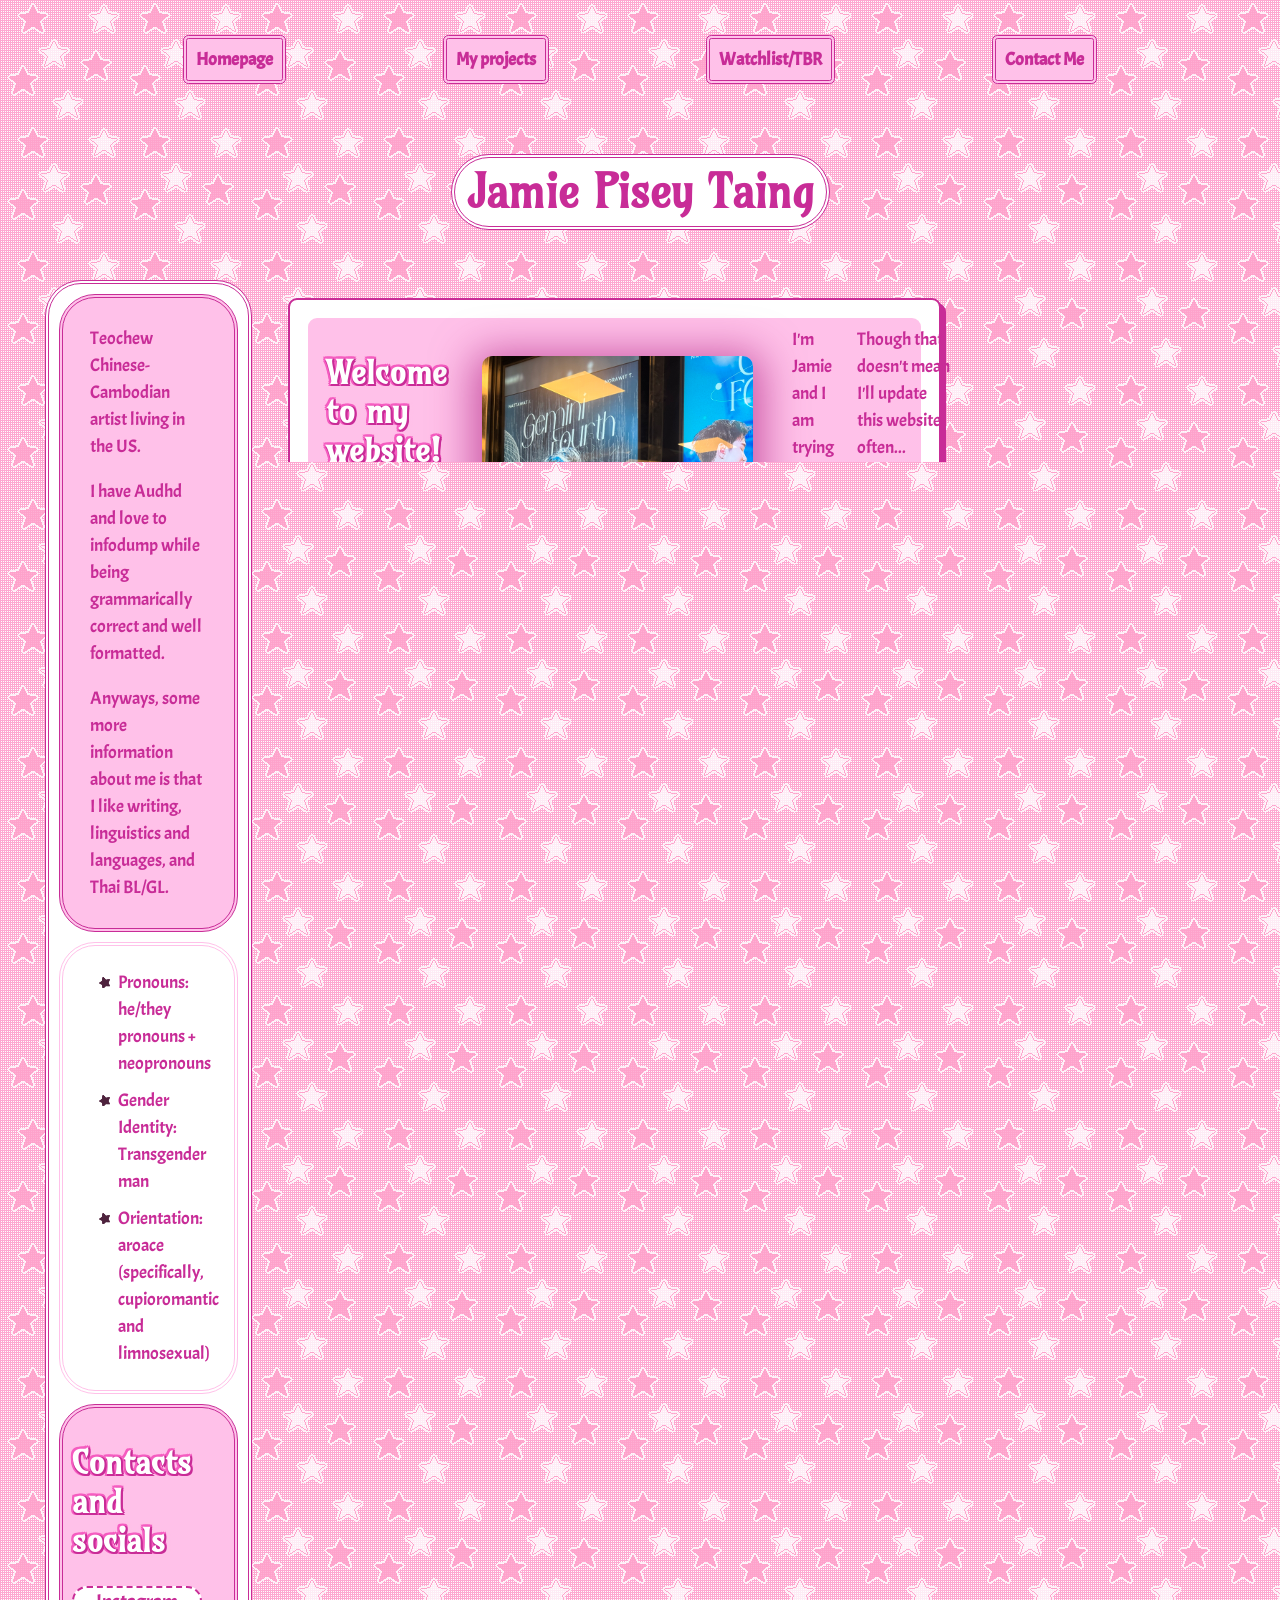
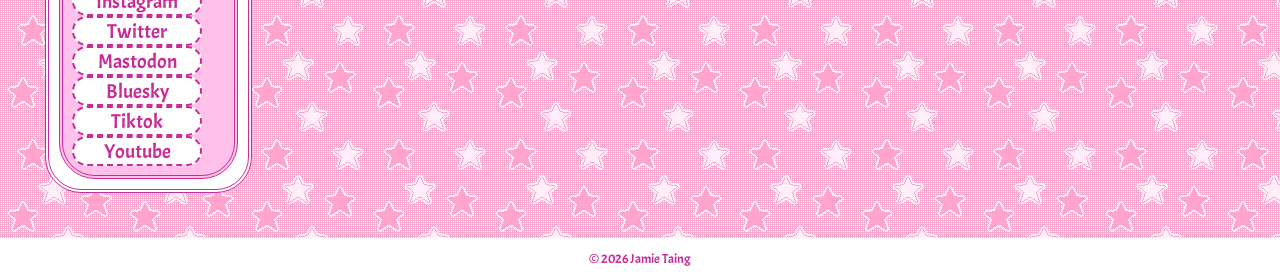
<file: index.html>
<!DOCTYPE html>
<html lang="en-US">
    <head>
        <meta charset="UTF-8" />
        <meta name="viewport" content="width=device-width, initial-scale=1.0">
        <title>Dearpisey website: Homepage</title>
        <meta name="author" content="Jamie Taing">
        <meta name="description" content="A personal website by Jamie Taing that also contains my projects and blog.">
        <link href="style.css" rel="stylesheet" type="text/css" media="all">
    </head>
    <body>
        
        <nav>
            <ul>
            <li><a href="https://dearpisey.com/index.html">Homepage</a></li>
            <li><a href="https://dearpisey.com/projects.html">My projects</a></li>
            <li><a href="https://dearpisey.com/watchlisttbr.html">Watchlist/TBR</a></li>
            <li><a href="https://dearpisey.com/contact.html">Contact Me</a></li>
            </ul>
        </nav>
        
    <header>
        <h1>Jamie Pisey Taing</h1>
    </header>
        
    <div id="content">
        
    <aside id="sidebar">
        
        <div class="coloredbox">
            <p>Teochew Chinese-Cambodian artist living in the US.</p>
            <p>I have Audhd and love to infodump while being grammarically correct and well formatted.</p>
            <p>Anyways, some more information about me is that I like writing, linguistics and languages, and Thai BL/GL.</p>
        </div>
        
        <div class="small-box">
            <ul>
                <li>Pronouns: he/they pronouns + neopronouns</li>
                <li>Gender Identity: Transgender man</li>
                <li>Orientation: aroace (specifically, cupioromantic and limnosexual)</li>
            </ul>
        </div>
        
        <div class="coloredbox">
        <h1>Contacts and socials</h1>
        <button><a href="https://www.instagram.com/dearpisey/">Instagram</a></button>
        <button><a href="https://x.com/dearpisey">Twitter</a></button>
        <button><a href="https://mastodon.art/@dearpisey">Mastodon</a></button>
        <button><a href="https://bsky.app/profile/dearpisey.bsky.social">Bluesky</a></button>
        <button><a href="https://www.tiktok.com/@dearpisey">Tiktok</a></button>
        <button><a href="https://www.youtube.com/@Dearpisey">Youtube</a></button>
        </div>   
        
    </aside>
        
    <main>
        
        <article class="clearfix">
            <section class="right-bio">
                <h1>Welcome to my website!</h1>
                <img class="pic" src="assets/jamiepic1.JPG">
                <p class="right">I'm Jamie and I am trying to update this website as often as I can.</p>
                <p class="right">Though that doesn't mean I'll update this website often... Anyways, I hope to interact more with people on the indie web since I have gotten stuck into my indie web hyperfixation.</p>
            </section>
            <section>
                <h4>What I will probably use this website for:</h4>
                <ul>
                    <li>talking about my hobbies</li>
                    <li>showing my portfolio</li>
                    <li>blogs and updates about my life</li>
                </ul>
            </section>
        </article>
        
        <article class="clearfix">
        <section>
        <h1>Buttons!</h1>
        <script src="https://transring.neocities.org/ring.js"></script>
        <img class="imagebutton" src="assets/2iDZjaC.png">
        <a href="https://www.pixouls.xyz/"><img class="imagebutton" src="assets/88x31-pixel.png"></a>
        <img class="imagebutton" src="assets/brothings.gif">
        <img class="imagebutton" src="assets/piracy.gif">
        <img class="imagebutton" src="assets/queercoded.png">
        <img class="imagebutton" src="assets/zXoPlVg.gif">
        <img class="imagebutton" src="assets/Xb6dKqV.gif">
        </section>
        </article>
        
        <hr>

        <article class="filterbox">
            <h1>Filter Posts</h1>
        </article>

        <div class="btncontainer">
            <button class="filterbtn active" onclick="filterSelection('all')">All Posts</button>
            <button class="filterbtn" onclick="filterSelection('updates')">Life Updates</button>
            <button class="filterbtn" onclick="filterSelection('TIL')">Today I Learned</button>
            <button class="filterbtn" onclick="filterSelection('SIT')">Special Interest Talk</button>
            <button class="filterbtn" onclick="filterSelection('eventpics')">Fanmeet/Concerts</button>
        </div>

        <article class="filter updates">
            <div class="post-header">
                Jamie T. <span class="timestamp">7/15/2025</span>
            </div>
            
            <h2>Finally! I made my personal website!</h2>
            <p>Admittedly, I am a bit proud since this is my first time coding anything, let alone a website.</p>
            
            <details class="readmore">
                <summary>read more</summary>
                <p>I'll be using this show my portfolio of websites, UX/UI design portfolio, writing, etc. as well as a blog that I'll probably update as much as I talk to my friends when I'm in burnout. Which is to say, I probably won't be updating it much and not consistently but I'll be here!</p>
                <p>I gotta admit my back does hurt after coding this with bad posture but it was worth it and I hope you stick around to watch this website grow as it's being updated!</p>
                <p>Last note and a fun fact about me: I have 3 jars full of paper stars that I folded.</p>
            </details>
        </article>
        
        <article class="filter updates">
        <div class="post-header">
            Jamie T. <span class="timestamp">11/22/2025</span>
        </div>
        <h2>I'm finally working on this site again!</h2>
            <p>It's been a couple months. I kinda abandoned the website and put it down for a while but now I have more time to work on it again.</p>
            <p>If anyone saw my previous website, no you didn't. In all seriousness though, I redesigned the website and put more content in each page.</p>
        </article>
        
        <!--<article class="filter">
        <div class="post-header">
            Jamie T. <span class="timestamp">11/27/2025</span>
        </div>
        <h2>heading of post</h2>
        <p>some text for post</p>
        <p>more text</p>
            <details class="readmore">
                <summary>read more</summary>
                <p>text</p>
                <p>text</p>
                <p>text</p>
            </details>
        </article>
        
        <article class="filter">
        <div class="post-header">
            Jamie T. <span class="timestamp">00/00/2026</span>
        </div>
        <h2>post heading title thingy</h2>
            <p>post post something please please more writing please feed me I need more posts</p>
        </article>
        
        <article class="filter">
        <div class="post-header">
            Jamie T. <span class="timestamp">11/27/2025</span>
        </div>
        <h2>heading of post</h2>
        <p>some text for post</p>
        <p>more text</p>
            <details class="readmore">
                <summary>read more</summary>
                <p>text</p>
                <p>text</p>
                <p>text</p>
            </details>
        </article>-->
        <button class="loadmore-btn">Load More</button>
    </main>	
    </div>

    <footer>© 2026 Jamie Taing</footer>
    <script src="script.js"></script>
    </body>
</html>
</file>
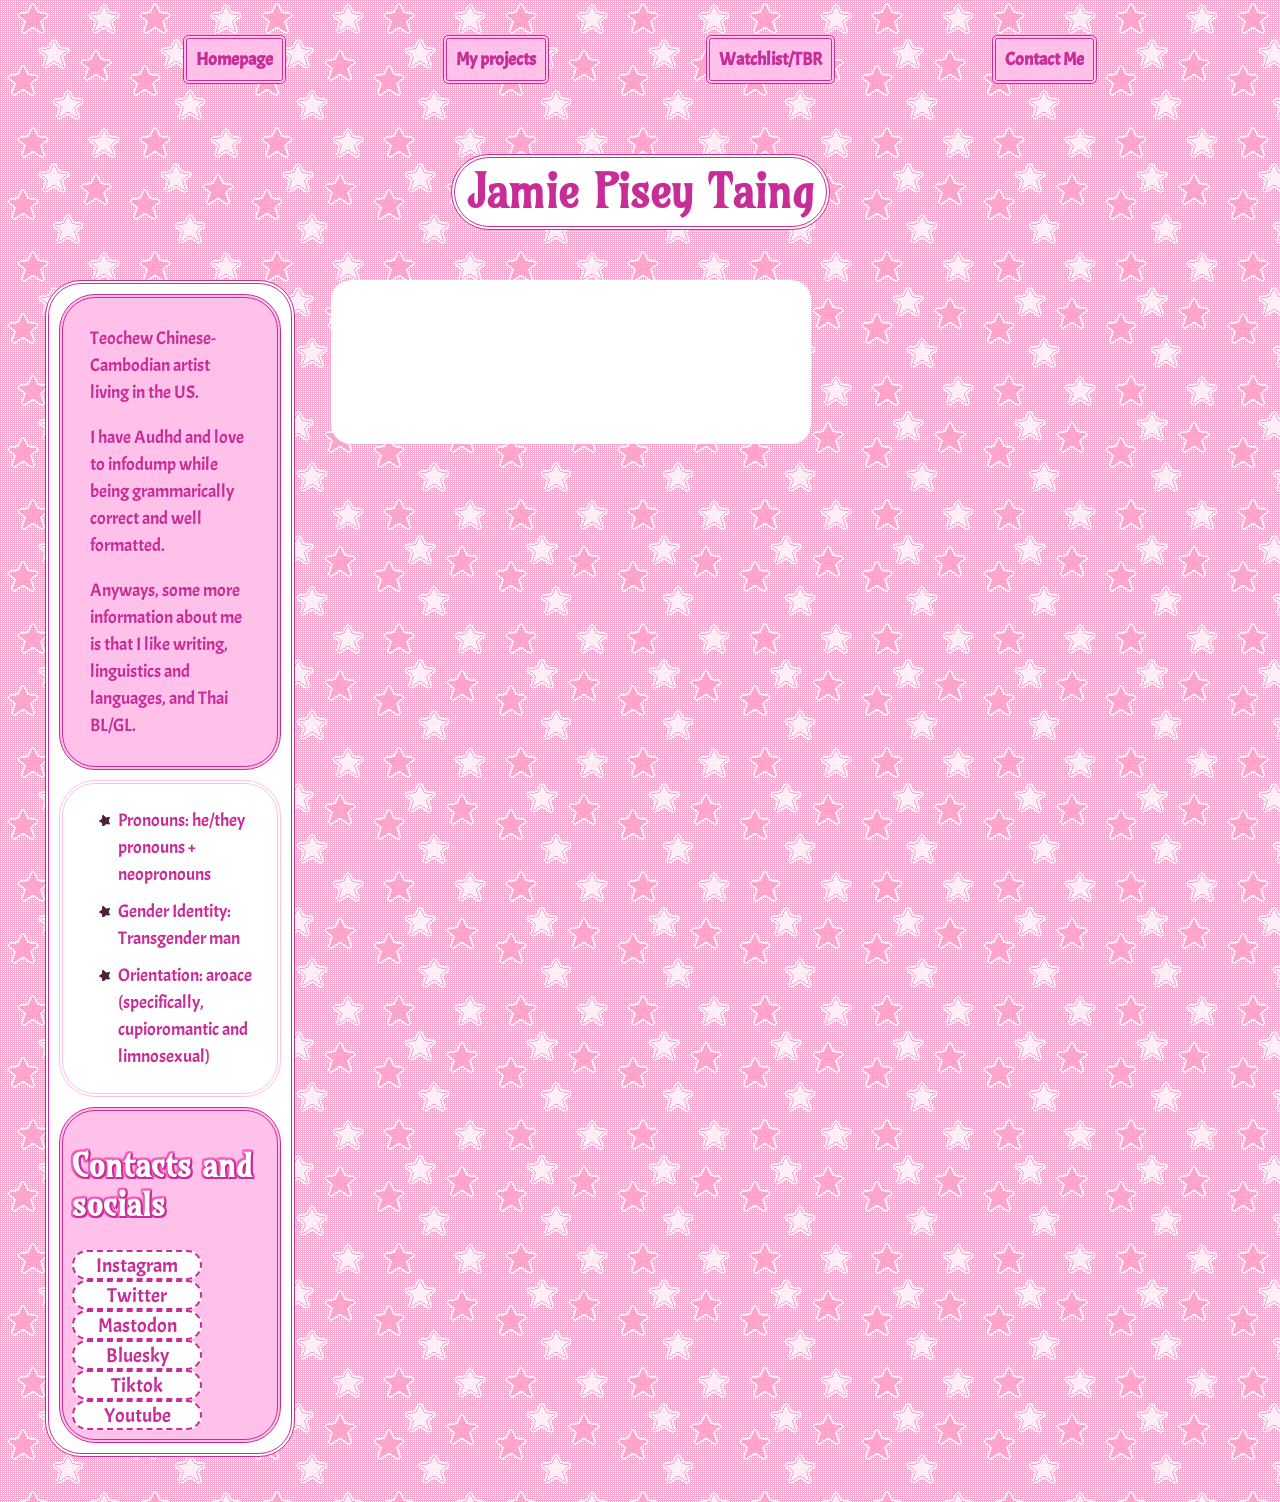
<file: contact.html>
<!DOCTYPE html>
<html lang="en-US">
    <head>
        <meta charset="UTF-8" />
        <meta name="viewport" content="width=device-width, initial-scale=1.0">
        <title>Dearpisey website: Homepage</title>
        <meta name="author" content="Jamie Taing">
        <meta name="description" content="A personal website by Jamie Taing that also contains my projects and blog.">
        <link href="style.css" rel="stylesheet" type="text/css" media="all">
    </head>
    <body>
        
        <nav>
            <ul>
            <li><a href="https://dearpisey.com/index.html">Homepage</a></li>
            <li><a href="https://dearpisey.com/projects.html">My projects</a></li>
            <li><a href="https://dearpisey.com/watchlisttbr.html">Watchlist/TBR</a></li>
            <li><a href="https://dearpisey.com/contact.html">Contact Me</a></li>
            </ul>
        </nav>
        
    <header>
        <h1>Jamie Pisey Taing</h1>
    </header>
        
    <div id="content">
        
    <aside id="sidebar">
        
        <div class="coloredbox">
            <p>Teochew Chinese-Cambodian artist living in the US.</p>
            <p>I have Audhd and love to infodump while being grammarically correct and well formatted.</p>
            <p>Anyways, some more information about me is that I like writing, linguistics and languages, and Thai BL/GL.</p>
        </div>
        
        <div class="small-box">
            <ul>
                <li>Pronouns: he/they pronouns + neopronouns</li>
                <li>Gender Identity: Transgender man</li>
                <li>Orientation: aroace (specifically, cupioromantic and limnosexual)</li>
            </ul>
        </div>
        
        <div class="coloredbox">
        <h1>Contacts and socials</h1>
        <button><a href="https://www.instagram.com/dearpisey/">Instagram</a></button>
        <button><a href="https://x.com/dearpisey">Twitter</a></button>
        <button><a href="https://mastodon.art/@dearpisey">Mastodon</a></button>
        <button><a href="https://bsky.app/profile/dearpisey.bsky.social">Bluesky</a></button>
        <button><a href="https://www.tiktok.com/@dearpisey">Tiktok</a></button>
        <button><a href="https://www.youtube.com/@Dearpisey">Youtube</a></button>
        </div>   
        
    </aside>
        
    <main>
        <iframe class="contactform" data-tally-src="https://tally.so/embed/zxA9O8?alignLeft=1&hideTitle=1&dynamicHeight=1" loading="lazy" frameborder="0" title="Contact Form"></iframe>
        <script>
        var Tally = Tally.loadEmbeds();
        </script>
    </main>
    </div>

    <script>var d=document,w="https://tally.so/widgets/embed.js",v=function(){"undefined"!=typeof Tally?Tally.loadEmbeds():d.querySelectorAll("iframe[data-tally-src]:not([src])").forEach((function(e){e.src=e.dataset.tallySrc}))};if("undefined"!=typeof Tally)v();else if(d.querySelector('script[src="'+w+'"]')==null){var s=d.createElement("script");s.src=w,s.onload=v,s.onerror=v,d.body.appendChild(s);}</script>
    <script src="https://tally.so/widgets/embed.js"></script>
    </body>
    </html>
</file>
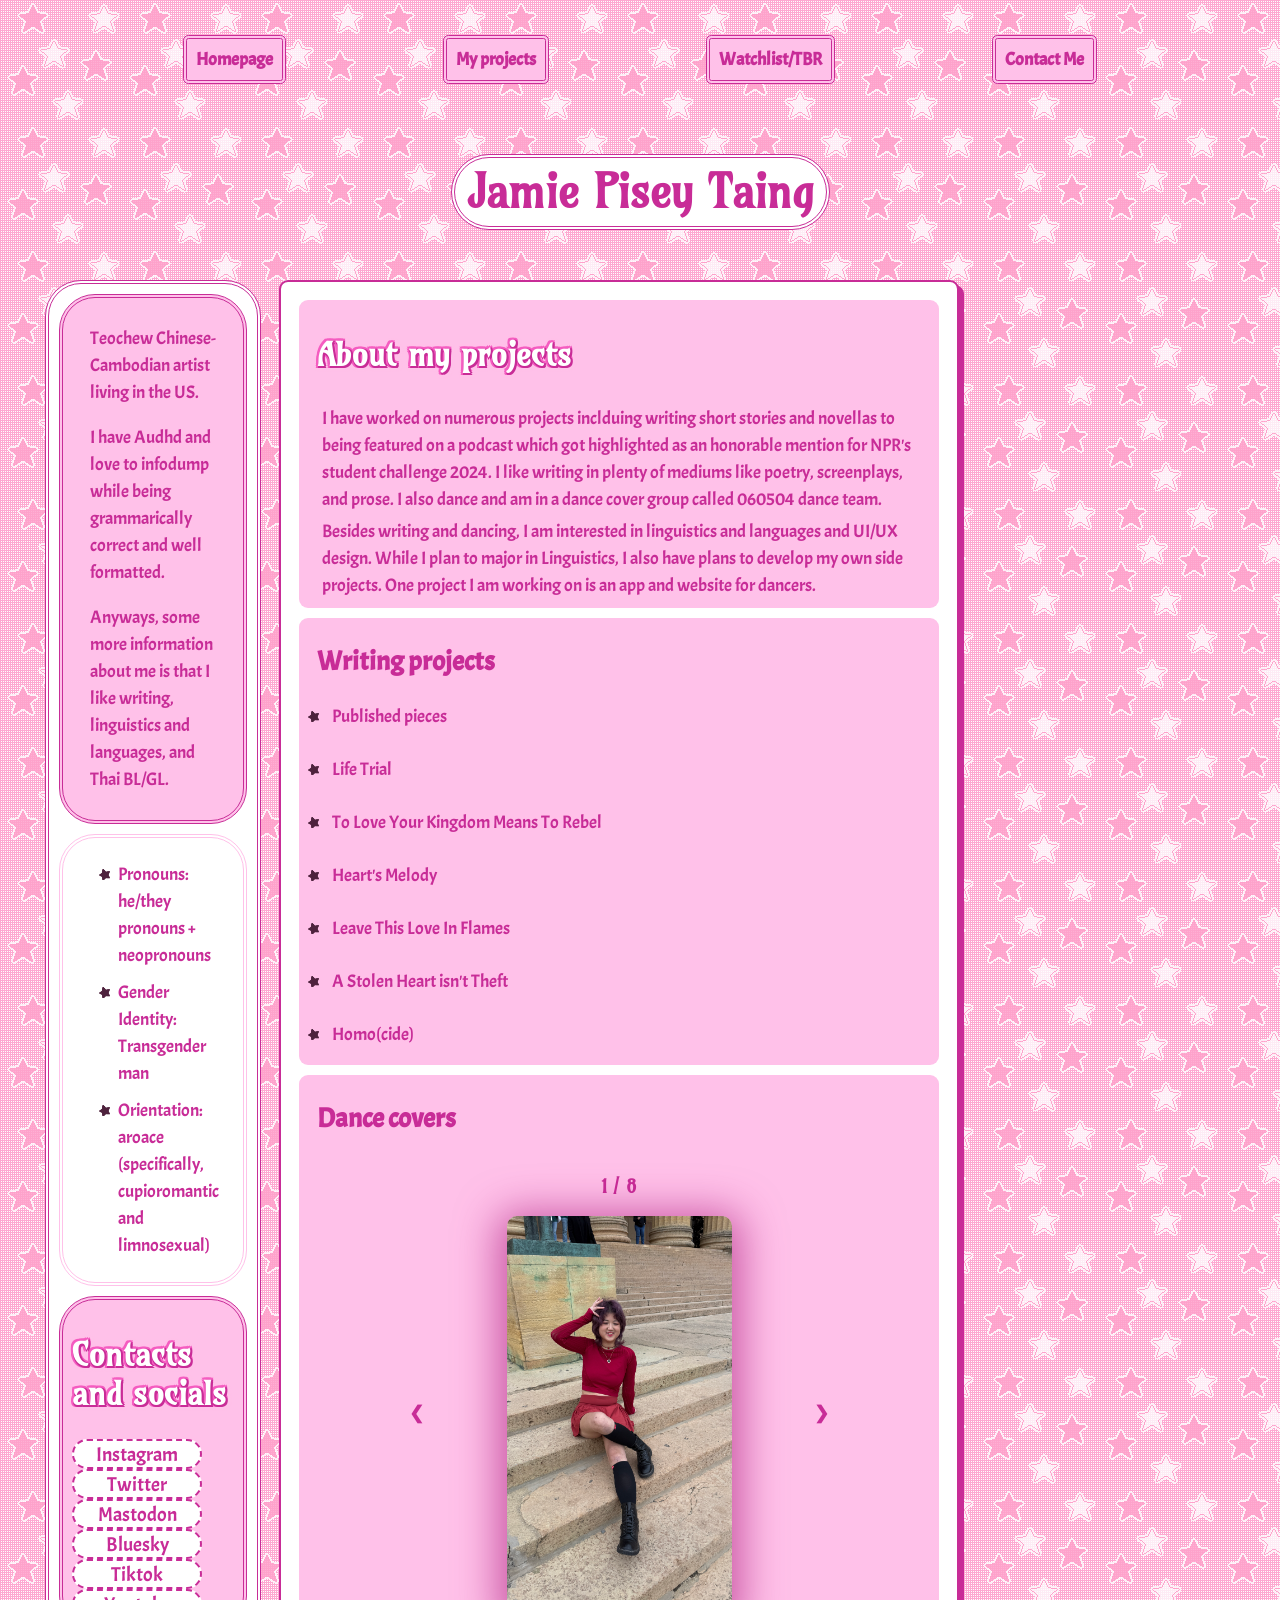
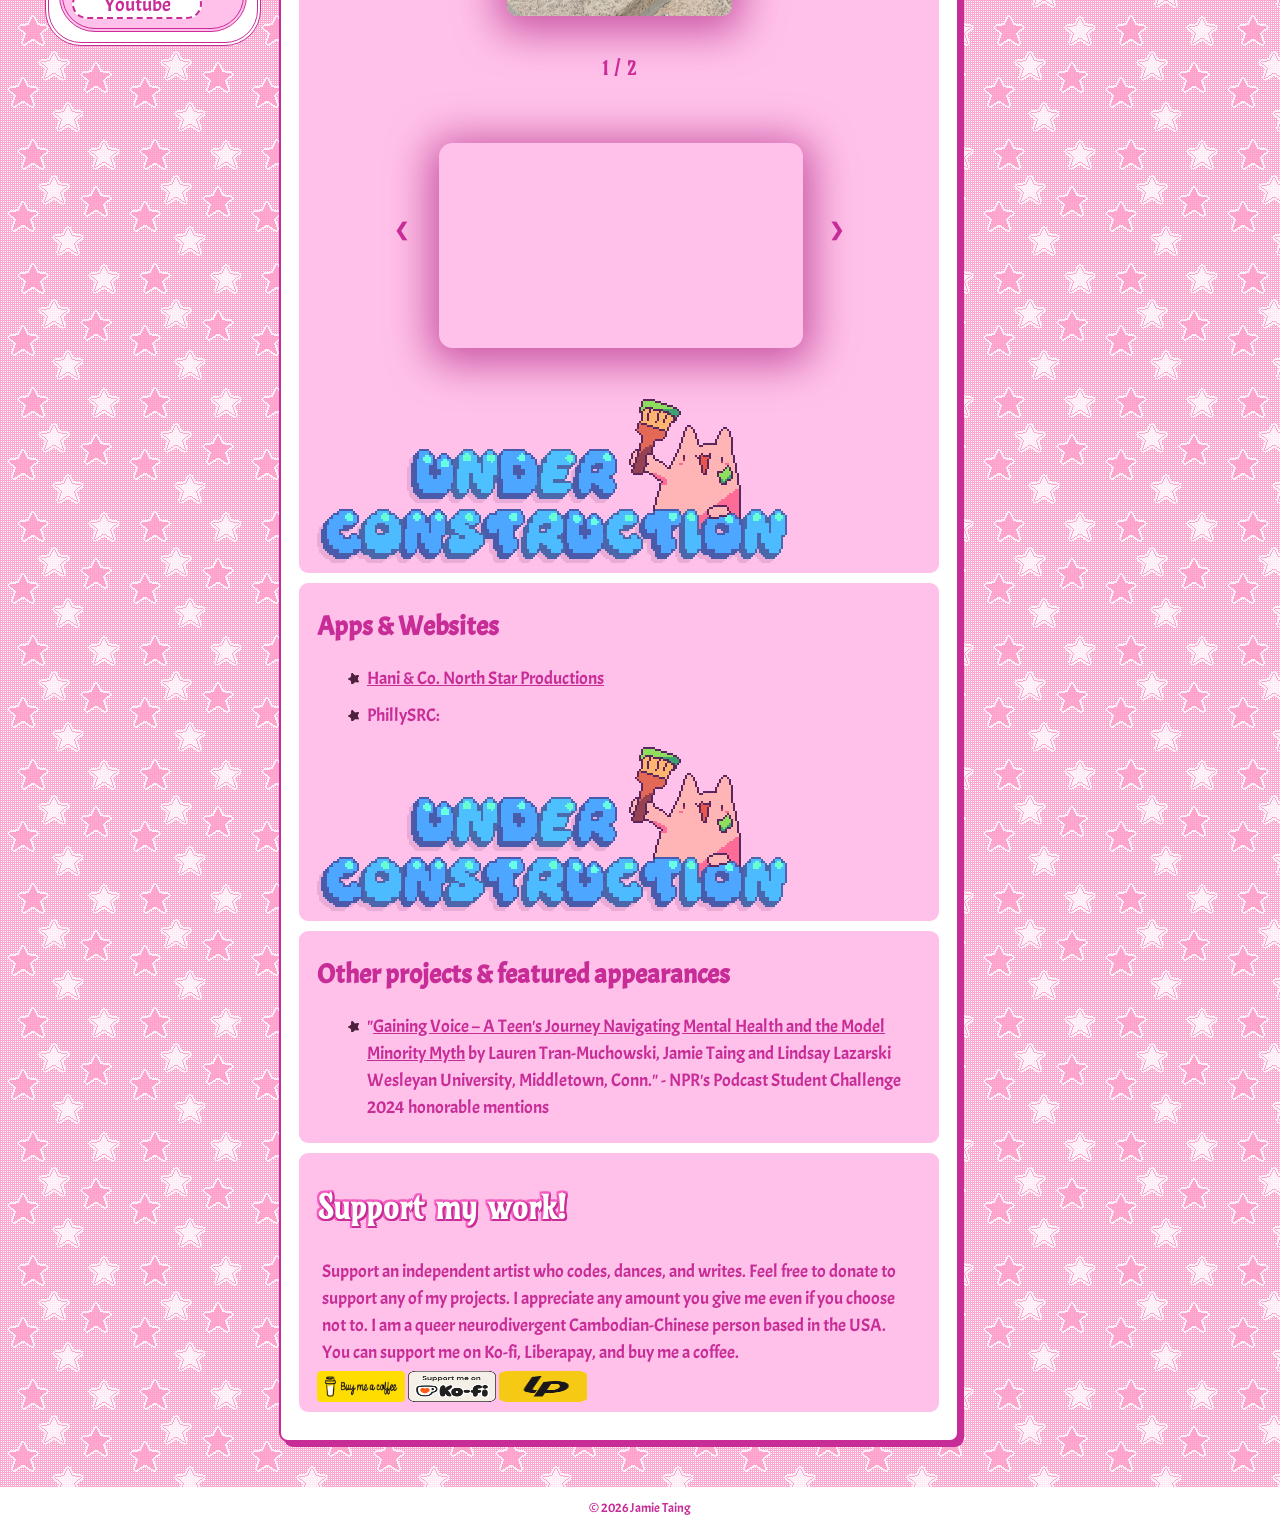
<file: projects.html>
<!DOCTYPE html>
<html lang="en-US">
    <head>
        <meta charset="UTF-8" />
        <meta name="viewport" content="width=device-width, initial-scale=1.0">
        <title>Dearpisey website: Jamie's projects</title>
        <meta name="author" content="Jamie Taing">
        <meta name="description" content="A personal website by Jamie Taing that also contains my portfolio and blog.">
        <link href="style.css" rel="stylesheet" type="text/css" media="all">
    </head>
    <body>
        
        <nav>
            <ul>
            <li><a href="https://dearpisey.com/index.html">Homepage</a></li>
            <li><a href="https://dearpisey.com/projects.html">My projects</a></li>
            <li><a href="https://dearpisey.com/watchlisttbr.html">Watchlist/TBR</a></li>
            <li><a href="https://dearpisey.com/contact.html">Contact Me</a></li>
            </ul>
        </nav>
        
    <header>
        <h1>Jamie Pisey Taing</h1>
    </header>
        
    <div id="content">
    
        <aside id="sidebar">
        
        <div class="coloredbox">
            <p>Teochew Chinese-Cambodian artist living in the US.</p>
            <p>I have Audhd and love to infodump while being grammarically correct and well formatted.</p>
            <p>Anyways, some more information about me is that I like writing, linguistics and languages, and Thai BL/GL.</p>
        </div>
        
        <div class="small-box">
            <ul>
                <li>Pronouns: he/they pronouns + neopronouns</li>
                <li>Gender Identity: Transgender man</li>
                <li>Orientation: aroace (specifically, cupioromantic and limnosexual)</li>
            </ul>
        </div>
        
        <div class="coloredbox">
        <h1>Contacts and socials</h1>
        <button><a href="https://www.instagram.com/dearpisey/">Instagram</a></button>
        <button><a href="https://x.com/dearpisey">Twitter</a></button>
        <button><a href="https://mastodon.art/@dearpisey">Mastodon</a></button>
        <button><a href="https://bsky.app/profile/dearpisey.bsky.social">Bluesky</a></button>
        <button><a href="https://www.tiktok.com/@dearpisey">Tiktok</a></button>
        <button><a href="https://www.youtube.com/@Dearpisey">Youtube</a></button>
        </div>   
        
        </aside>
        
    <article class="clearfix projectspage">
        <section>
        <h1>About my projects</h1>
        <p>I have worked on numerous projects inclduing writing short stories and novellas to being featured on a podcast which got highlighted as an honorable mention for NPR's student challenge 2024. I like writing in plenty of mediums like poetry, screenplays, and prose. I also dance and am in a dance cover group called 060504 dance team.</p>
        <p>Besides writing and dancing, I am interested in linguistics and languages and UI/UX design. While I plan to major in Linguistics, I also have plans to develop my own side projects. One project I am working on is an app and website for dancers.</p>
        <p></p>
        </section>
        
        <section>
        <h2>Writing projects</h2>
            <details close><summary>Published pieces</summary>
                <p><a href="https://online.fliphtml5.com/szswp/audj/index.html#p=1">Words With Weight literary magazine: Fall 2023</a></p>
                <p><a href="https://online.fliphtml5.com/szswp/xphh/index.html#p=1">Words With Weight literary magazine: Winter 2023</a></p>
                <p><a href="https://wordswithweightmagazine.substack.com/p/final-goodbye">Words With Weight Substack blog: Final Goodbye</a></p>
            </details>
            
        <details close><summary>Life Trial</summary>
            <p>more about life trial will be written.. eventually</p>
        </details>
        <details close><summary>To Love Your Kingdom Means To Rebel</summary>
            <p>A spinoff novella of Life Trial.. will also be rewritten... one day </p>
        </details>
            <details close><summary>Heart's Melody</summary>
            <p>Ruby Chen, the lead singer and head of her school's music club, is in trouble. When her parents find out about her being in the music club, they insist she must quit. According to them, she should be spending more time on passing the exam that will dictate her future. Ruby couldn't care less about the exam but regardless of how she feels, she needs to please her parents.</p>
            <p>Meanwhile Minnie Wu has had a secret crush on Ruby ever since their freshman year of high school but now that they're in their senior year, she can't even talk to her! She is determined to not let this love fail like in their past life. This year, Minnie gathers the help of Ruby's brother, Jason and with his advice, attempts to win Ruby's heart.</p>
            <p>Ruby doesn't believe in fate or past lives. That is until she meets Minnie Wu who promises to help her convince her parents to let Ruby stay in the music club.</p>
        </details>
            <details close><summary>Leave This Love In Flames</summary>
            <p>Being haunted by vengeful ghost isn't a typical reason for marriage. But to be fair, being haunted by a ghost who is out to kill you can make you go to wild lengths.</p>
            <p>Arthit is an art major in a university and should be living the average life of a poor starving artist where his biggest worries should be his looming deadlines. Instead of looming deadlines taking over his life, he has to survive a vengeful ghost who is trying to take his life. Naturally, his parents were so desperate to undo the family curse that they decided to marry him off to his ex boyfriend.</p>
        </details>
            <details close><summary>A Stolen Heart isn't Theft</summary>
            <p>A story description is to be in the works.. Potentially within the next few years</p>
        </details>
            <details close><summary>Homo(cide)</summary>
            <p>This is a story I'm still in the planning phase for. It's essentially a story set in a fictional kingdom about a yandere butler for a prince who gets convicted of murder. The prince is in denial of his feelings and also in denial that the butler commited the crime so he goes undercover to uncover what was going opn and what led to the murders.</p>
        </details>
        </section>
        
        <section>
        <h2>Dance covers</h2>
            <div class="slideshow-container1">
                
                <div class="mySlides1 fade">
                    <h3 class="numbertext">1 / 8</h3>
                    <img class="slideimg" src="assets/RMU-Empress1.JPG">
                </div>

                <div class="mySlides1 fade">
                    <h3 class="numbertext">2 / 8</h3>
                    <img class="slideimg" src="assets/RMU-Empress2.JPG">
                </div>

                <div class="mySlides1 fade">
                    <h3 class="numbertext">3 / 8</h3>
                    <img class="slideimg" src="assets/RMU-Empress3.JPG">
                </div>
                
                <div class="mySlides1 fade">
                    <h3 class="numbertext">4 / 8</h3>
                    <img class="slideimg" src="assets/RMU-Empress4.JPG">
                </div>
                
                <div class="mySlides1 fade">
                    <h3 class="numbertext">5 / 8</h3>
                    <img class="slideimg" src="assets/RMU-Empress5.JPG">
                </div>
                
                <div class="mySlides1 fade">
                    <h3 class="numbertext">6 / 8</h3>
                    <img class="slideimg" src="assets/RMU-Empress6.JPG">
                </div>
                
                <div class="mySlides1 fade">
                    <h3 class="numbertext">7 / 8</h3>
                    <img class="slideimg" src="assets/RMU-Empress7.JPG">
                </div>
                
                <div class="mySlides1 fade">
                    <h3 class="numbertext">8 / 8</h3>
                    <img class="slideimg" src="assets/RMU-Empress8.JPG">
                </div>

                <span class="prev" onclick="plusDivs(-1, 0)">&#10094;</span>
                <span class="next" onclick="plusDivs(1, 0)">&#10095;</span>
            </div>
            <br>

            <div class="slideshow-container2">
                <div class="mySlides2 fade">
                    <h3 class="numbertext">1 / 2</h3>
                    <iframe class="video" width="364" height="205" src="https://www.youtube.com/embed/VghxWl41zIM?si=Jsu6LjYpON4ZzU0l" title="YouTube video player" frameborder="0" allow="accelerometer; autoplay; clipboard-write; encrypted-media; gyroscope; picture-in-picture; web-share" referrerpolicy="strict-origin-when-cross-origin" allowfullscreen></iframe>
                </div>

                <div class="mySlides2 fade">
                    <h3 class="numbertext">2 / 2</h3>
                    <iframe class="video" width="364" height="205" src="https://www.youtube.com/embed/oYR-j7hit08?si=lJI8LbJsHa0Yk0YF" title="YouTube video player" frameborder="0" allow="accelerometer; autoplay; clipboard-write; encrypted-media; gyroscope; picture-in-picture; web-share" referrerpolicy="strict-origin-when-cross-origin" allowfullscreen></iframe>
                </div>

                <span class="prev2" onclick="plusDivs(-1, 1)">&#10094;</span>
                <span class="next2" onclick="plusDivs(1, 1)">&#10095;</span>
            </div>
            <img src="assets/teppy-under-construction.png">
        </section>
        
        <section>
        <h2>Apps &amp; Websites</h2>
            <ul>
            <li><a href="https://haninorthstarproductions.com/">Hani &amp; Co. North Star Productions</a></li>
            <li>PhillySRC:</li>
            </ul>
        <img src="assets/teppy-under-construction.png">
        </section>
        
        <section>
        <h2>Other projects &amp; featured appearances</h2>
            <ul>
            <li>"<a href="https://soundcloud.com/user-174818463/gaining-voice-a-teens-journey">Gaining Voice – A Teen's Journey Navigating Mental Health and the Model Minority Myth</a> by Lauren Tran-Muchowski, Jamie Taing and Lindsay Lazarski
Wesleyan University, Middletown, Conn." - NPR's Podcast Student Challenge 2024 honorable mentions</li>
            </ul>
        </section>
        
        <section>
        <h1>Support my work!</h1> 
        <p>Support an independent artist who codes, dances, and writes. Feel free to donate to support any of my projects. I appreciate any amount you give me even if you choose not to. I am a queer neurodivergent Cambodian-Chinese person based in the USA. You can support me on Ko-fi, Liberapay, and buy me a coffee.</p>
        <a href="https://buymeacoffee.com/dearpisey" target="_blank"><img class="imagebutton" src="assets/yellow-button.png"></a>
        <a href='https://ko-fi.com/R5R11P2HD1' target='_blank'><img class="imagebutton" src='assets/support_me_on_kofi_badge_beige.png'></a>
        <a href="https://en.liberapay.com/dearpisey/" target='_blank'><img class="imagebutton" src='assets/liberapay_logo_black-on-yellow_200px.png'></a>
        </section>
        
    </article>
        
    </div>
        <footer>© 2026 Jamie Taing</footer>
        <script src="imgslides.js" defer></script>
    </body>
</html>
</file>
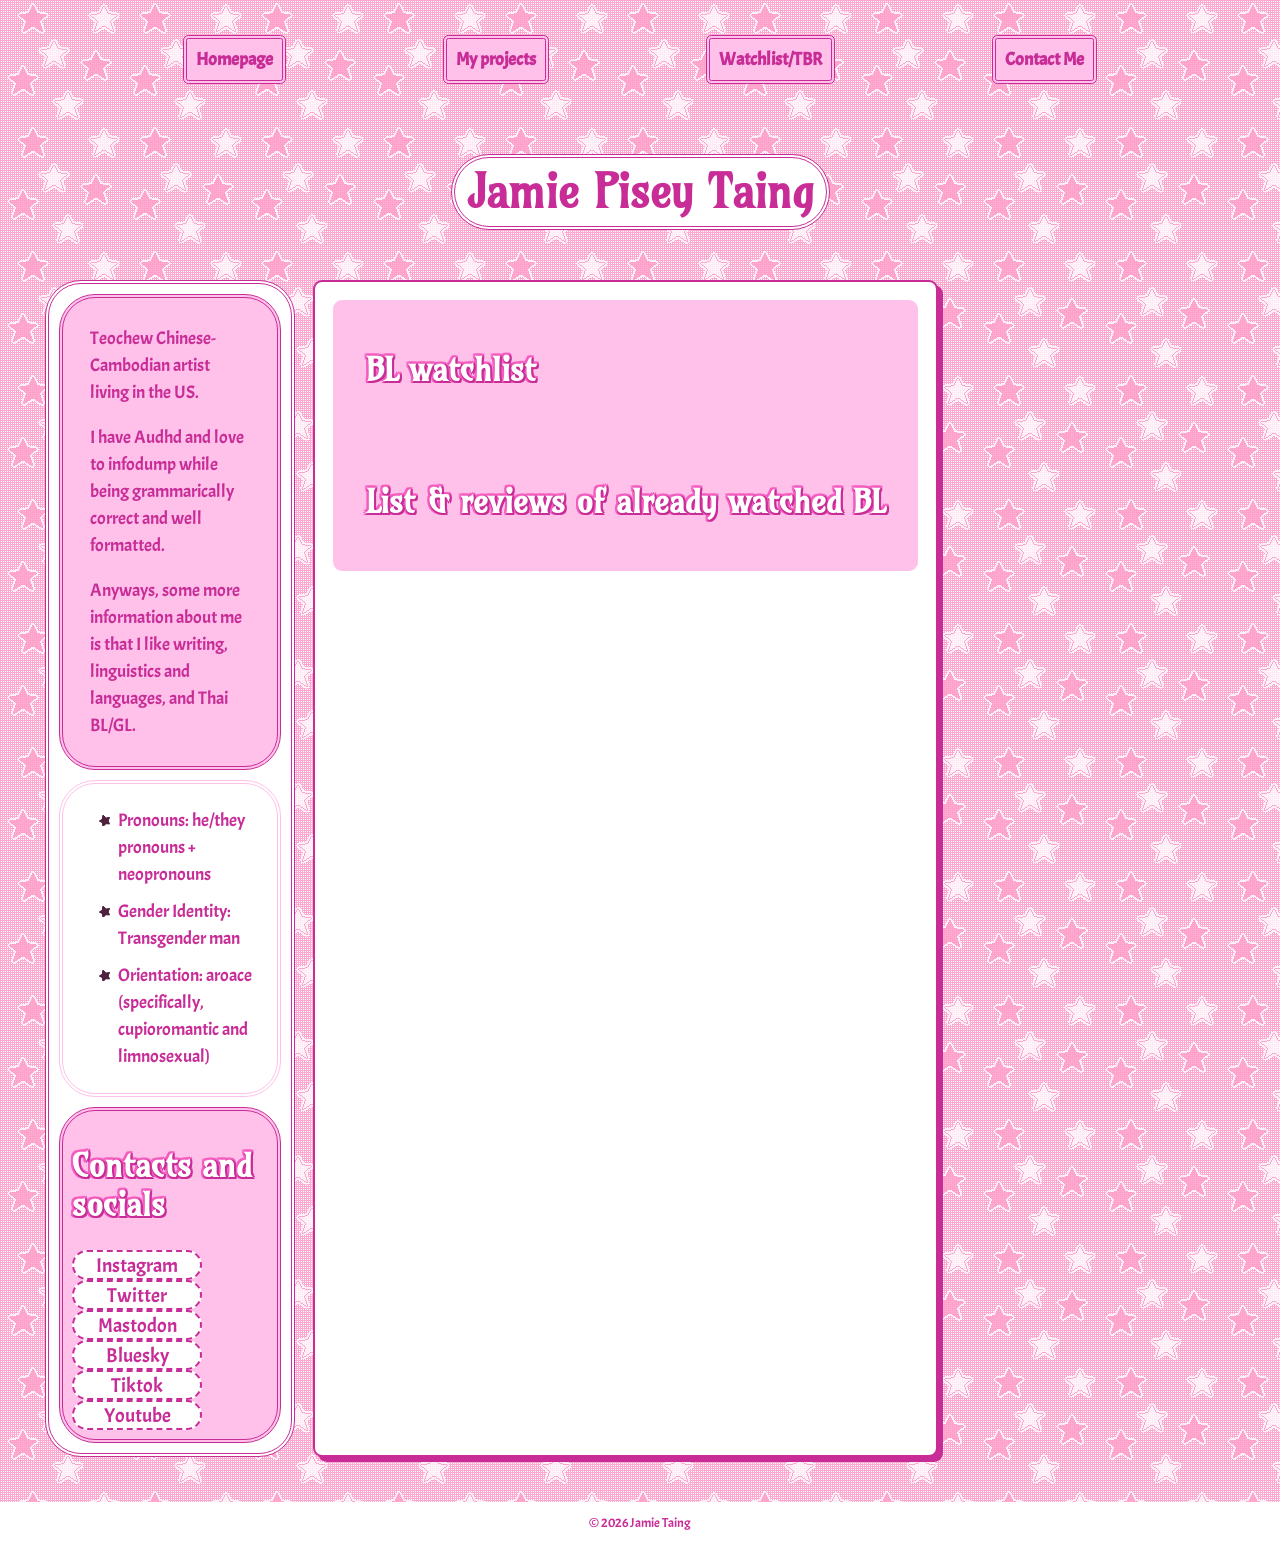
<file: watchlisttbr.html>
<!DOCTYPE html>
<html lang="en-US">
    <head>
        <meta charset="UTF-8" />
        <meta name="viewport" content="width=device-width, initial-scale=1.0">
        <title>Dearpisey website: BL watchlist/TBR</title>
        <meta name="author" content="Jamie Taing">
        <meta name="description" content="A personal website by Jamie Taing that also contains my portfolio and blog.">
        <link href="style.css" rel="stylesheet" type="text/css" media="all">
    </head>
    <body>
        
        <nav>
            <ul>
            <li><a href="https://dearpisey.com/index.html">Homepage</a></li>
            <li><a href="https://dearpisey.com/projects.html">My projects</a></li>
            <li><a href="https://dearpisey.com/watchlisttbr.html">Watchlist/TBR</a></li>
            <li><a href="https://dearpisey.com/contact.html">Contact Me</a></li>
            </ul>
        </nav>
        
    <header>
        <h1>Jamie Pisey Taing</h1>
    </header>
        
    <div id="content">
        
    <aside id="sidebar">
        
        <div class="coloredbox">
            <p>Teochew Chinese-Cambodian artist living in the US.</p>
            <p>I have Audhd and love to infodump while being grammarically correct and well formatted.</p>
            <p>Anyways, some more information about me is that I like writing, linguistics and languages, and Thai BL/GL.</p>
        </div>
        
        <div class="small-box">
            <ul>
                <li>Pronouns: he/they pronouns + neopronouns</li>
                <li>Gender Identity: Transgender man</li>
                <li>Orientation: aroace (specifically, cupioromantic and limnosexual)</li>
            </ul>
        </div>
        
        <div class="coloredbox">
        <h1>Contacts and socials</h1>
        <button><a href="https://www.instagram.com/dearpisey/">Instagram</a></button>
        <button><a href="https://x.com/dearpisey">Twitter</a></button>
        <button><a href="https://mastodon.art/@dearpisey">Mastodon</a></button>
        <button><a href="https://bsky.app/profile/dearpisey.bsky.social">Bluesky</a></button>
        <button><a href="https://www.tiktok.com/@dearpisey">Tiktok</a></button>
        <button><a href="https://www.youtube.com/@Dearpisey">Youtube</a></button>
        </div>   
        </aside>
        
    <article class="clearfix">
        <section>
            <details class="readmore" close><summary><h1>BL watchlist</h1></summary>
            <details class="underline" close><summary>Weirdo 101</summary>
            </details>

            <details class="underline" close><summary>The Next Prince</summary>
            </details>

            <details class="underline" close><summary>A dog and a plane</summary>
            </details>

            <!--<details class="underline" close><summary>title</summary>
            </details>

            <details class="underline" close><summary>title</summary>
            </details>

            <details class="underline" close><summary>title</summary>
            </details>

            <details class="underline" close><summary>title</summary>
            </details>

            <details class="underline" close><summary>title</summary>
            </details>-->
            </ul>
            </details>
            
            <details class="readmore" close><summary><h1>List &amp; reviews of already watched BL</h1></summary>
                <i>Click on the titles to read my reviews</i>
                <details class="underline" close><summary>Cherry Magic Thai BL Adaption</summary>
                
                </details>
                <details class="underline" close><summary>Head 2 Head</summary>
                
                </details>
                <details class="underline" close><summary>Love upon a time</summary>
                
                </details>
                <details class="underline" close><summary>Fourever you: The sun from another star</summary>
                
                </details>
                <details class="underline" close><summary>A tale of a thousand stars</summary>
                
                </details>
                <details class="underline" close><summary>Color Rush</summary>
                
                </details>
                <details class="underline" close><summary>Me and Thee</summary>
                
                </details>
                <details class="underline" close><summary>Not me</summary>
                
                </details>
                <details class="underline" close><summary>Lovely writer</summary>
                
                </details>
                <details class="underline" close><summary>My School President</summary>
                
                </details>
            </details>
            
        </section>
    </article>
        
    </div>
        <footer>© 2026 Jamie Taing</footer>
        </body>
</html>
</file>
<file: style.css>
:root {
    --site-bg: url('assets/pinkstar.gif');
    --accent-color: #f55cc0;
    --select-color: #faffc1;
    --link-color: #c82c97;
    --bg-color: #ffc1e9;
    --bg-color2: #ffffff;
    --text-color: #c82c97;
    --border-color: #c82c97;
    --post-header-color: #ffffff;
    --post-shadow-color: #c82c97;
    --outline-color: #c82c97;
    --outline-color2: #f55cc0;
}
* {
    box-sizing: border-box;
    font-family: "Acme", Alegreya, sans-serif;
}
::selection {
    background: #faffc1;
    color: #c82c97;
}
@font-face {
  font-display: swap;
  font-family: 'Amarante';
  font-style: normal;
  font-weight: 400;
  src: url('Fonts/amarante-v29-latin-regular.woff2') format('woff2');
}

@font-face {
  font-display: swap;
  font-family: 'Alegreya Sans SC';
  font-style: normal;
  font-weight: 400;
  src: url('Fonts/alegreya-sans-sc-v23-latin-regular.woff2') format('woff2');
}

@font-face {
  font-display: swap;
  font-family: 'Alegreya Sans SC';
  font-style: italic;
  font-weight: 400;
  src: url('Fonts/alegreya-sans-sc-v23-latin-regular.woff2') format('woff2');
}

@font-face {
  font-display: swap;
  font-family: 'Alegreya Sans SC';
  font-style: normal;
  font-weight: 500;
  src: url('Fonts/alegreya-sans-sc-v23-latin-500.woff2') format('woff2');
}

@font-face {
  font-display: swap;
  font-family: 'Acme';
  font-style: normal;
  font-weight: 400;
  src: url('Fonts/acme-v26-latin-regular.woff2') format('woff2');
}

body {
    background-color: #ffe6f6;
    background-image: url('assets/pinkstar.gif');
    background-repeat: repeat;
    margin: 0;
    font-size: 18px;
    color: #c82c97;
}

/* text styles */
p {
  margin: 5px;
  font-size: 18px;
  line-height: 1.5em;
}

h1 {
    font-family: 'Amarante', Alegreya Sans SC, serif;
    font-size: 1.75em;
    color: #ffffff;
    filter: drop-shadow(2px 0 0 #c82c97) drop-shadow(0 2px 0 #c82c97) drop-shadow(-2px 0 0 #f55cc0) drop-shadow(0 -2px 0 #f55cc0) drop-shadow(0 1px 1px #ffc1e9) drop-shadow(1px 0 1px #ffc1e9);
}
h2 {font-size: 1.5em;}
h3 {font-size: 1.25em;}
h4 {font-size: 1.1em;}
h5 {font-size: 1em;}
h6 {font-size: 0.8em; color: #c82c97;}

header > h1 {
    background-color: #ffffff;
    color: #c82c97;
    margin: .5em auto;
    font-size: 2.5em;
    width: fit-content;
    padding: 6px 12px;
    border-radius: 2em;
    border: 4px double #c82c97;
    filter: none;
    text-align: center;
}

.underline {
  text-decoration: dotted #c82c97;
}

hr {
    display: block;
    border: 0;
    height: 48px;
    width: 430;
    background-image: url('assets/div-star.png');
    object-fit: contain;
}

/* navbar alignment and customization */
nav {margin: 2em;}

nav > ul {
  list-style-type: none;
  margin: 0 auto;
  display: flex;
  justify-content: space-evenly;
  padding: 0;
}

nav li {
  display: block;
  margin-bottom: 2.5em;
  text-align: center;
  list-style-image: none;
}

nav li > a {
    font-weight: bold;
    background-color: #ffc1e9;
    border: 4px double #c82c97;
    padding: .5em;
    text-decoration: none;
}
nav li > a:visited {color: #c82c97;}
nav li > a:hover {
    color: #c82c97;
    background-color: #faffc1;
}

/* links and bullet points */
a {
    color: #c82c97;
    border-radius: .3em;
    transition: .2s ease-out;
}

a:hover {
    color: #c82c97;
    border-color: #c82c97;
    transition: .2s ease;
}

ul li {
    list-style: url('assets/starbullet.png');
}

li {
    margin: 10px;
    line-height: 1.5em;
}

/* containers */
.btncontainer {
  height: auto;
  width: 100%;
}

.right-bio {
  display: flex;
}

#sidebar {
    background-color: #ffffff;
    color: #c82c97;
    width: 250px;
    height: fit-content;
    margin: 1em;
    border: 4px double #c82c97;
    border-radius: 2em;
}

.small-box {
    max-width: 250px;
    margin: 10px;
    padding: 5px;
    border: 4px double #ffc1e9;
    border-radius: 2em;
    line-height: 1rem;
}

.coloredbox {
    margin: 10px;
    padding: .5em;
    background: #ffc1e9;
    border: 4px double #c82c97;
    border-radius: 2em;
}

.coloredbox p {margin: 1em;}

iframe {
    border: none;
    width: 420;
    height: 252;
}

.contactform {
  width: 480px;
  height: 100%;
  margin: 0;
  border-radius: 20px;
  padding: 20px;
  background-color: white;
}

#content {
    display: flex;
    align-content: center;
    max-width: 950px;
    padding: .5em;
    margin: 1em;
}

main {
    padding: 1em;
    max-height: 200px;
    overflow-y: auto;
}

section {
    background-color: #ffc1e9;
    border-radius: .5em;
    margin-bottom: 10px;
    padding: .2em 1em;
    font-size: 18px;
}

/* buttons */
button {
    background-color: white;
    border: 2px dashed #c82c97;
    border-radius: 2em;
    text-align: center;
    font-size: 20px;
    color: #c82c97;
    width: 130px;
    height: 30px;
}

button > a {
  text-decoration: none;
}

.social > a {
  text-decoration: none;
}

button:hover {
    background-color: #faffc1;
}

.filterbtn {
  max-width: 175px;
  display: inline-block;
  margin: 15px;
}

/* more containers for posts */
article {
    background-color: #ffffff;
    margin-top: 1em;
    padding: 1em;
    border: 2px solid #c82c97;
    border-radius: .5em;
    margin-bottom: 1em;
    box-shadow: #c82c97 5px 5px;
}

.projectspage {
  max-width: 680px;
}

article img {
    max-width: 100%;
}

details > summary {
    cursor:pointer;
    margin: 10px;
    padding: 5px;
    list-style: url('assets/starbullet.png')
}

.headingsummary {
    font-size: 1.5em;
    
}

.readmore summary {
    font-weight: bold;
    color: #c82c97;
    list-style: none;
}
.readmore summary::-webkit-details-marker {
  display: none;
}
.readmore[open] > summary {
    border-bottom: 2px dashed #c82c97;
    padding-bottom: .6em;
    margin-bottom: .6em;
}

/* filter system */
.filter {
  display: none;
}

.filterbox {
  height: 75px;
  margin: 5px;
}

.show {
  display: block;
}

.active {
  display: block;
}

.hidden {
  display: none;
}

/* videos and images */
.video {
    margin: 2.5em;
    border-radius: 0.75em;
    box-shadow: 0px 5px 40px 10px rgba(166,16,119,0.6);
-webkit-box-shadow: 0px 6px 40px 10px rgba(166,16,119,0.6);
-moz-box-shadow: 0px 5px 40px 10px rgba(166,16,119,0.6);
}

.pic {
    left: 0;
    width: 47%;
    max-height: 100%;
    position: relative;
    margin: 6%;
    object-fit: cover;
    border-radius: 10px;
    box-shadow: 0px 5px 40px 10px rgba(166,16,119,0.6);
    -webkit-box-shadow: 0px 6px 40px 10px rgba(166,16,119,0.6);
    -moz-box-shadow: 0px 5px 40px 10px rgba(166,16,119,0.6);
}

.post-header {
    color: #c82c97;
    font-weight: bold;
    padding: .5rem 0;
    border-bottom: 4px double #c82c97;
}
.timestamp {
    font-weight: normal;
    font-size: smaller;
    margin: .2em;
    float: right;
}

/* alignment */
.right {
  display: flex;
  float: right;
  width: 47%;
}

.center {text-align: center;}

/* other stuff */
.clearfix::after {
  content: "";
  clear: both;
  display: table;
}

.small-text {
    font-size: 12px;
    text-shadow: #ffc1e9 1px 1px;
}

footer {
    text-align: center;
    font-size: small;
    margin: auto;
    padding: 1em;
    width: 100%;
    background: #ffffff;
}

.imagebutton {
    height: 31px;
    width: 88px;
}

/* Slideshow container */
.slideshow-container1 {
  align-items: center;
  max-width: 450px;
  position: relative;
  margin: auto;
}

.slideshow-container2 {
  align-items: center;
  max-width: 450px;
  position: relative;
  margin: auto;
}

.slideimg {
    display: flex;
    margin: auto;
    max-width: 100%;
    max-height: 400px;
    position: relative;
    object-fit: cover;
    border-radius: 10px;
    box-shadow: 0px 5px 40px 10px rgba(166,16,119,0.6);
-webkit-box-shadow: 0px 6px 40px 10px rgba(166,16,119,0.6);
-moz-box-shadow: 0px 5px 40px 10px rgba(166,16,119,0.6);
}

/* Hide the images by default */
.mySlides {
  display: none;
}

.mySlides:active {
  display: flex;
}

/* Hide the images by default */
.mySlides2 {
  display: none;
}

.mySlides2:active {
  display: flex;
}

/* Number text (1/3 etc) */
.numbertext {
  display: flex;
  justify-content: center;
  align-items: center;
  margin: auto;
  background-repeat: no-repeat;
  padding: 1em;
  font-family: 'Amarante', Alegreya Sans SC, serif;
  color: #c82c97;
  font-size: 18px;
  position: relative;
}


/* Next & previous buttons */
.prev, .next {
  cursor: pointer;
  position: absolute;
  top: 50%;
  width: auto;
  margin: auto;
  padding: 15px;
  color: #c82c97;
  font-weight: bold;
  font-size: 18px;
  transition: 0.6s ease;
  border-radius: 0 3px 3px 0;
  user-select: none;
}

/* Position the "next button" to the right */
.next {
  right: 0;
  border-radius: 3px 0 0 3px;
}

.prev {
  left: 0;
  border-radius: 3px 0 0 3px;
}

/* Next & previous buttons */
.prev2, .next2 {
  cursor: pointer;
  position: absolute;
  top: 50%;
  width: auto;
  margin: auto;
  color: #c82c97;
  font-weight: bold;
  font-size: 18px;
  transition: 0.6s ease;
  border-radius: 0 3px 3px 0;
  user-select: none;
}

/* Position the "next button" to the right */
.next2 {
  right: 0;
  border-radius: 3px 0 0 3px;
}

.prev2 {
  left: 0;
  border-radius: 3px 0 0 3px;
}

/* Fading animation */
.fade {
  animation-name: fade;
  animation-duration: 1.5s;
}

@keyframes fade {
  from {opacity: .4}
  to {opacity: 1}
}

@media only screen and (max-width: 800px) {
    #content {
        flex-wrap: wrap;
    }

    .projectspage {
        width: 100%;
    }
    .contactform {
        width: 100%;
    }
    #sidebar {
        margin: 0;
        width: 100%;
        display: flex;
        flex-wrap: wrap;
        justify-content: center;
        align-items: center;
        border: none;
        border-radius: 0;
    }
    
    .pic {
      max-width: 250px;
    }

    header {min-height: 160px;}
   
    header > h1 { 
        width: fit-content;
        padding: .3em 1em;
    }
    
    nav > ul {
        display: flex;
        flex-wrap: wrap;
        flex-direction: row;
    }
    
    #bio {width: fit-content;}
    
    .smallbox {width: fit-content;}
    
    hr {width: 100%;}
    
    article img {
        width: 75%;
    }
    
    .imagebutton {
        max-width: 100%;
        height: auto;
    }
    
    .headingsummary {
    font-size: 1.3em;
    width: 200px;
}
    
    #sidebar {
    border: 4px double #c82c97;
    border-radius: 2em;
    }
    
    #sidebar ul {
        line-height: 2em;
        display: flex;
        flex-wrap: wrap;
        gap: 1em;
    }
   
    #sidebar li {
        margin: .3em 1em;
    }
    
    .video {
      width: 100%;
      height: 100%;
      margin: auto;
    }

    .next2 {
    right: 0;
    border-radius: 3px 0 0 3px;
    }

    .prev2 {
    left: 0;
    border-radius: 3px 0 0 3px;
    }
}
</file>
